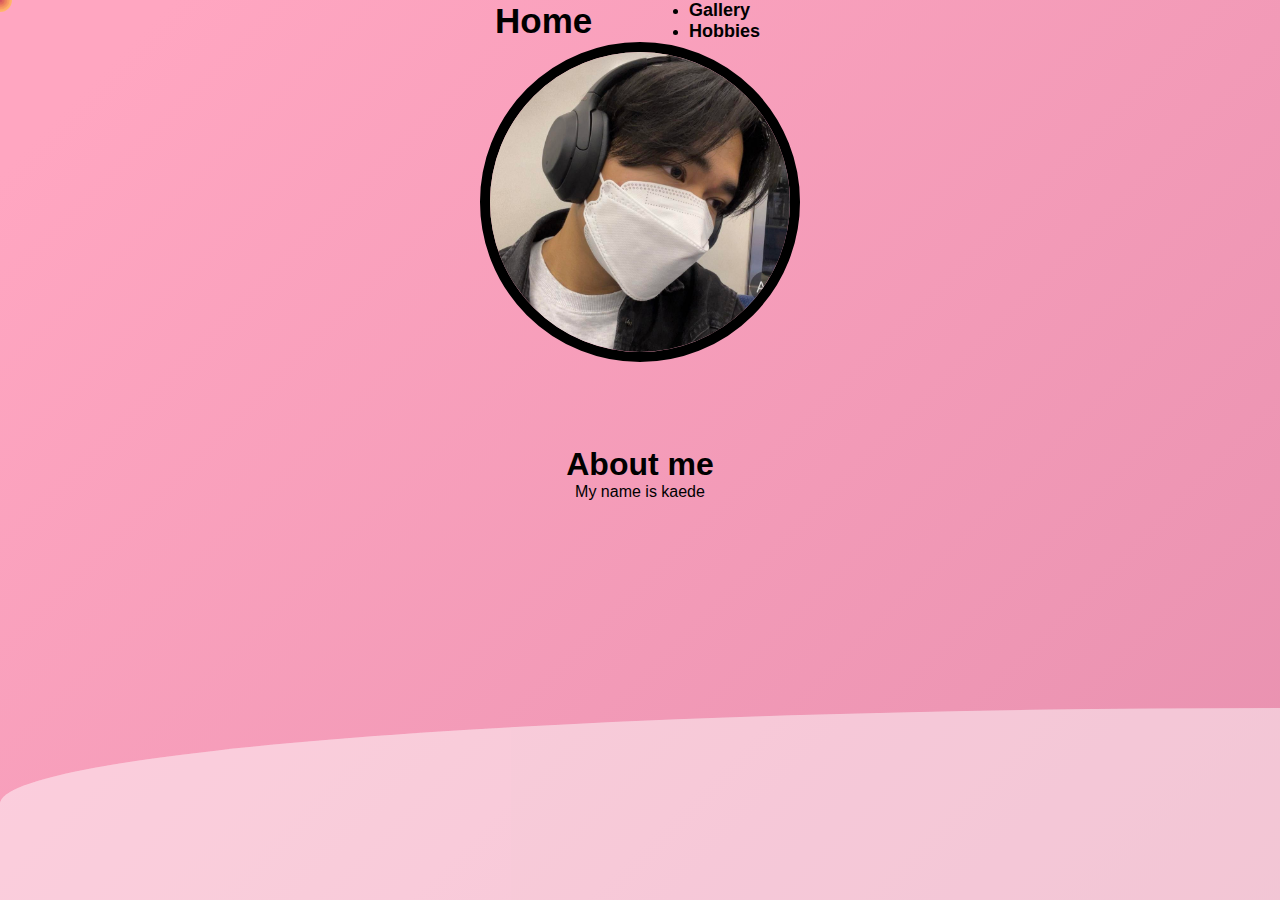
<file: index.html>
<!DOCTYPE html>
<html lang="en">
<head>
    <meta charset="UTF-8">
    <meta name="viewport" content="width=device-width, initial-scale=1.0">
    <link rel="stylesheet" href="CSS/style.css">
    <title>portfolio</title>
</head>
    <!--Cursor effect-->
    <div class="circle"></div>
    <div class="circle"></div>
    <div class="circle"></div>
    <div class="circle"></div>
    <div class="circle"></div>
    <div class="circle"></div>
    <div class="circle"></div>
    <div class="circle"></div>
    <div class="circle"></div>
    <div class="circle"></div>
    <!--BG-->
    <div class="wave"></div>
    <div class="wave"></div>
    <div class="wave"></div>
    <div class="container">
     <!--navigation bar-->
         <nav class="navbar">
            <div class="navdiv">
                 <div class="logo"><a href="#">Home</a></div>
                    <ul>
                        <li><a href = "gallery.html">Gallery</a></li>
                        <li><a href = "Hobby.html">Hobbies</a></li>
                    </ul>
            </div>    
        </nav>   
                
        <!--pfp-->
            <div class="image">
                <img src="images/my-face.jpg">
            </div>

    <!-- Wrapper -->
        <div id="wrapper">
           

            <!-- Header -->
             <div class="box inner-shadow"> 
                <header id="header">
                    <h1>About me</h1>
                    <p>My name is kaede </p>
                </div>
            </div>
        </header>
    </div>  
    </div>
    <script src="JS/cursor.js"></script>
</file>
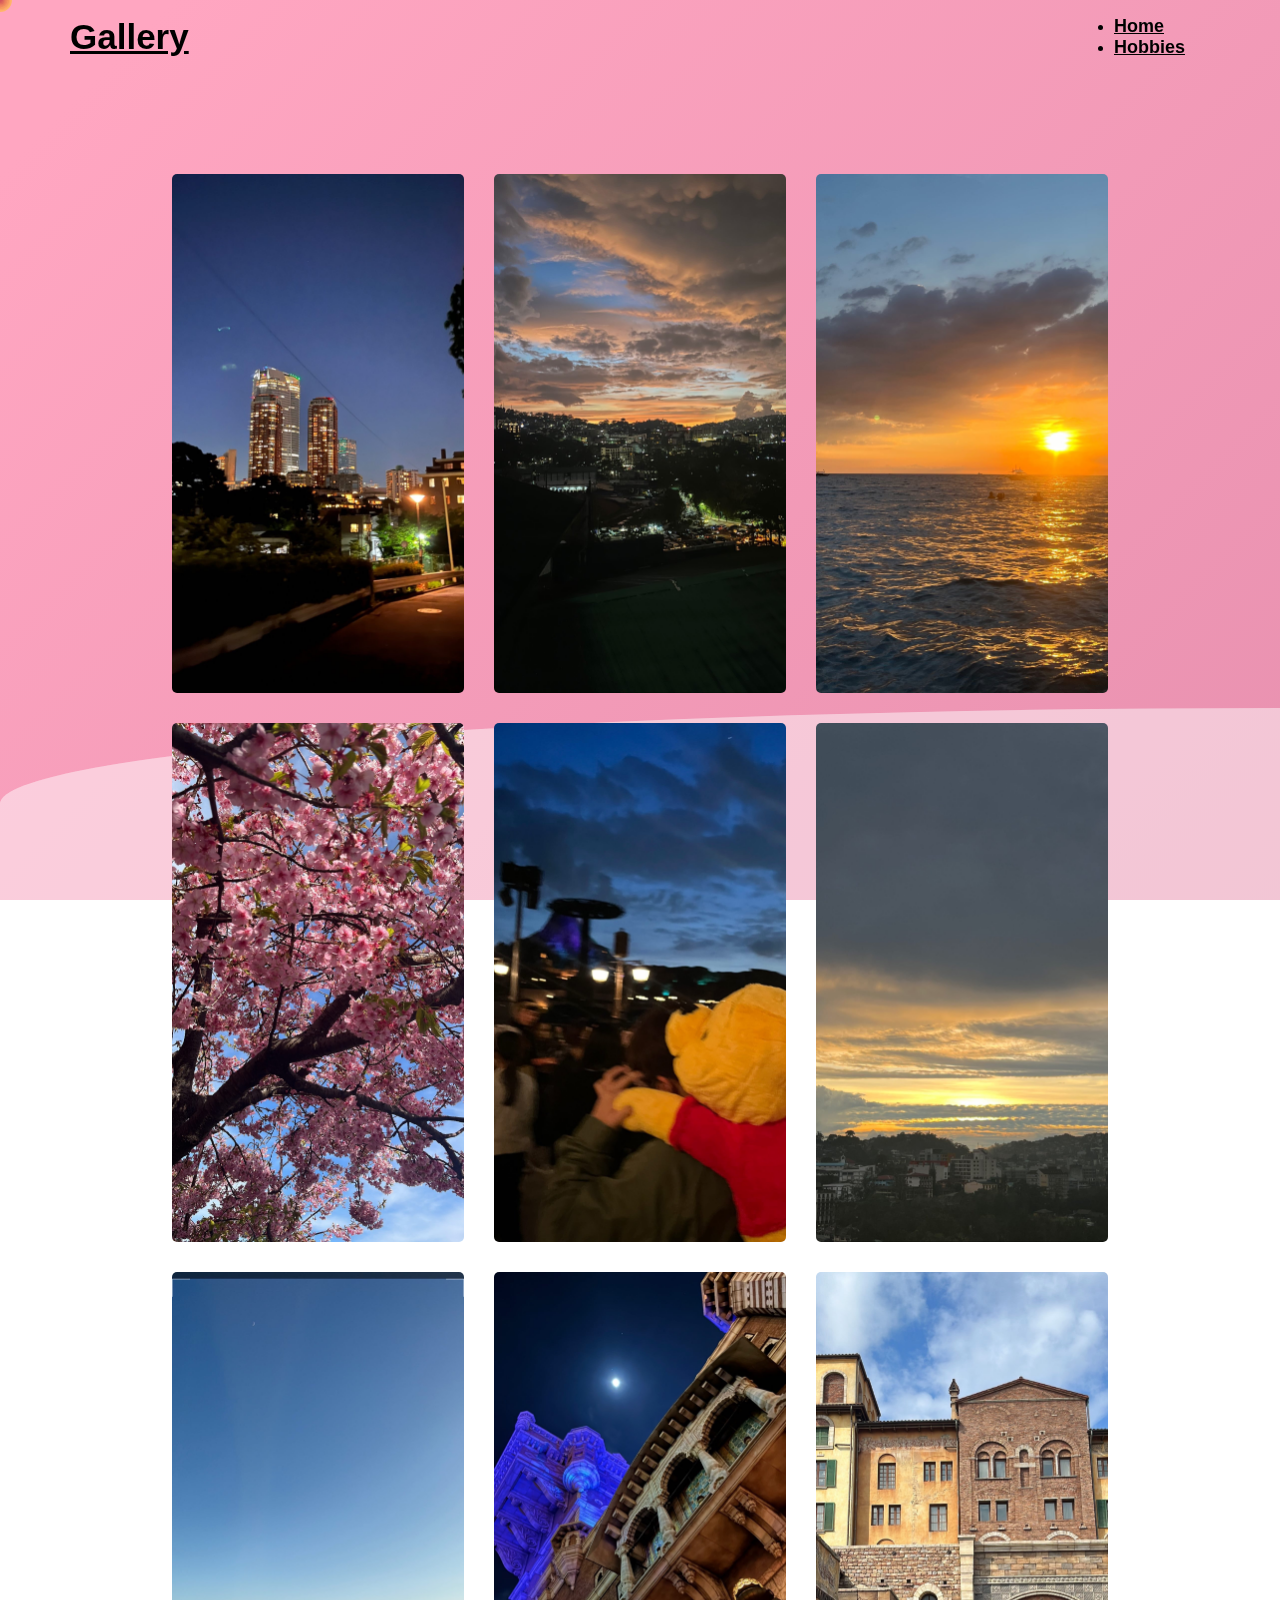
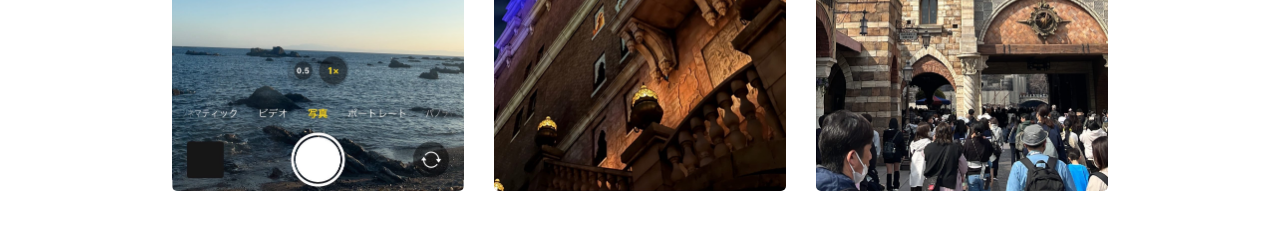
<file: gallery.html>
<!DOCTYPE html>
<html lang="en">
<head>
    <meta charset="UTF-8">
    <meta name="viewport" content="width=device-width, initial-scale=1.0">
    <link rel="stylesheet" href="CSS/gallery.css">
    
    <title>Gallery</title>
</head>
<body>
        <!--effects-->
        <div class="circle"></div>
        <div class="circle"></div>
        <div class="circle"></div>
        <div class="circle"></div>
        <div class="circle"></div>
        <div class="circle"></div>
        <div class="circle"></div>
        <div class="circle"></div>
        <div class="circle"></div>
        <div class="circle"></div>
    
    <div class="wave"></div>
    <div class="wave"></div>
    <div class="wave"></div>
                             <!--navigation bar-->
                                 <nav class="navbar">
                                    <div class="navdiv">
                                        <div class="logo"><a href="#">Gallery</a></div>
                                            <ul>
                                                <li><a href = "index.html">Home</a></li>
                                                <li><a href = "Hobby.html">Hobbies</a></li>
                                            </ul>
                                        </div>    
                                    </nav>   

								<!--image-->
                                <div class="full-img" id="fullImgBox">
                                    <img src="images/my-cat.jpg" id="fullImg">
                                    <span onclick="closeFullImg()">X</span>
                                </div>
                                <div class="img-gallery">
                                    <img src="images/view-fromhome.jpg" onclick="openFullImg(this.src)">
                                    <img src="images/UC-sunset.jpg" onclick="openFullImg(this.src)">
                                    <img src="images/Sea-sunset.jpg" onclick="openFullImg(this.src)">
                                    <img src="images/sakura.jpg" onclick="openFullImg(this.src)">
                                    <img src="images/pooh.jpg" onclick="openFullImg(this.src)">
                                    <img src="images/baguio-sun.jpg" onclick="openFullImg(this.src)">
                                    <img src="images/hayama.jpg" onclick="openFullImg(this.src)">
                                    <img src="images/disney.jpg" onclick="openFullImg(this.src)">
                                    <img src="images/disney-2.jpg" onclick="openFullImg(this.src)">

                                </div>
                                <script src="JS/gallery.js"></script>
                                <script src="JS/cursor.js"></script>

                            </body>
</html>
</file>
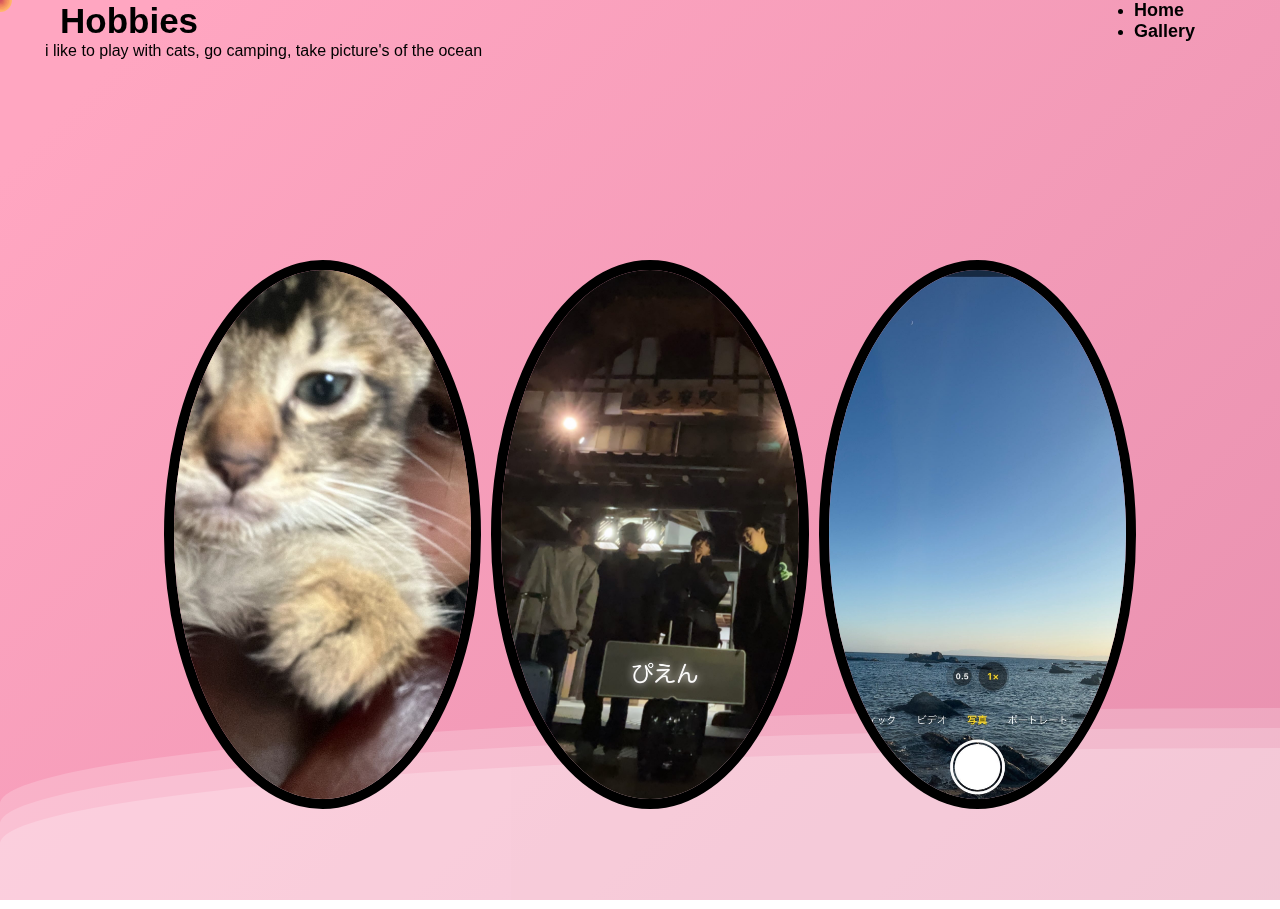
<file: Hobby.html>
<!DOCTYPE html>
<html lang="en">
<head>
    <meta charset="UTF-8">
    <meta name="viewport" content="width=device-width, initial-scale=1.0">
    <link rel="stylesheet" href="CSS/hobby.css">
    <title>hobbies</title>
</head>
<body>
    <!--effects-->
    <div class="circle"></div>
    <div class="circle"></div>
    <div class="circle"></div>
    <div class="circle"></div>
    <div class="circle"></div>
    <div class="circle"></div>
    <div class="circle"></div>
    <div class="circle"></div>
    <div class="circle"></div>
    <div class="circle"></div>

<!--BG-->
<div> 
    <div class="wave"></div>
    <div class="wave"></div>
    <div class="wave"></div>
</div>
    
    <!--navigation bar-->
         <nav class="navbar">
            <div class="navdiv">
                 <div class="logo"><a href="#">Hobbies</a></div>
                    <ul>
                        <li><a href = "index.html">Home</a></li>
                        <li><a href = "gallery.html">Gallery</a></li>
                    </ul>
            </div>    
        </nav>   
        <p>i like to play with cats, go camping, take picture's of the ocean </p>

								<!--image-->
                                <div class="full-img" id="fullImgBox">
                                    <img src="images/my-cat.jpg" id="fullImg">
                                    <span onclick="closeFullImg()">X</span>
                                </div>
                                <div class="image">
                                <div class="img-gallery">
                                    <img src="images/my-cat.jpg" onclick="openFullImg(this.src)">
                                    <img src="images/camping-pic.jpg" onclick="openFullImg(this.src)">
                                    <img src="images/hayama.jpg" onclick="openFullImg(this.src)">
                                </div>
                                </div>
                                <script src="JS/gallery.js"></script>
                                <script src="JS/cursor.js"></script>



        
</body>                            
</html>
</file>
<file: CSS/style.css>
*{
    margin: 0;
    padding: 0;
    font-family: sans-serif;
    text-decoration: none;
}

body{
    margin: auto;
    padding: auto;
    font-family: -apple-system, BlinkMacSystemFont, sans-serif;
    overflow: auto;
    background: linear-gradient(315deg, #fb35d3 3%, #ffc4d6 38%, #e18aaa 68%, #ffa6c1 98%);
    animation: gradient 15s ease infinite;
    background-size: 400% 400%;
    background-attachment: fixed;
    max-width: fit-content;
    margin-left: auto;
    margin-right: auto;
    box-sizing: border-box;

}
/*pfp*/
.image{
    width: 100%;
    height: 100vh;
    display: inline;
    justify-content: center;
    align-items: center;
}
.image img{
    height: 300px;
    width: 300px;
    border-radius: 50%;
    border: 10px solid black;
}

/*Cursor*/
.circle {
    height: 24px;
    width: 24px;
    border-radius: 24px;
    background-color: black;
    position: fixed; 
    top: 0;
    left: 0;
    pointer-events: none;
    z-index: 99999999; /* so that it stays on top of all other elements */
  }
/*BG*/
@keyframes gradient {
    0% {
        background-position: 0% 0%;
    }
    50% {
        background-position: 100% 100%;
    }
    100% {
        background-position: 0% 0%;
    }
}

.wave {
    background: rgb(255 255 255 / 25%);
    border-radius: 1000% 1000% 0 0;
    position: fixed;
    width: 200%;
    height: 12em;
    animation: wave 10s -3s linear infinite;
    transform: translate3d(0, 0, 0);
    opacity: 0.8;
    bottom: 0;
    left: 0;
    z-index: -1;
}

.wave:nth-of-type(2) {
    bottom: -1.25em;
    animation: wave 18s linear reverse infinite;
    opacity: 0.8;
}

.wave:nth-of-type(3) {
    bottom: -2.5em;
    animation: wave 20s -1s reverse infinite;
    opacity: 0.9;
}

@keyframes wave {
    2% {
        transform: translateX(1);
    }

    25% {
        transform: translateX(-25%);
    }

    50% {
        transform: translateX(-50%);
    }

    75% {
        transform: translateX(-25%);
    }

    100% {
        transform: translateX(1);
    }
}
.box {
    margin: 4rem auto;
    width: 50%;
    padding: 1rem;
    text-align: center;
    border-radius: 1rem;
  }
  
 /*navigation bar*/
.navbar{
    padding-right: 15px;
    padding-left: 15px;
}
.navdiv{
    display: flex;
    align-items: center;
    justify-content: space-between;
}
.logo a{
    font-size: 35px;
    font-weight: 600;
    color: black;
}
.li{
    list-style: none;
    display: inline-block;
}
li a{
    color: black;
    font-size: 18px;
    font-weight: bold;
    margin-right: 25px;
}
</file>
<file: CSS/gallery.css>
body{
    margin: auto;
    font-family: -apple-system, BlinkMacSystemFont, sans-serif;
    overflow: auto;
    background: linear-gradient(315deg, #fb35d3 3%, #ffc4d6 38%, #e18aaa 68%, #ffa6c1 98%);
    animation: gradient 15s ease infinite;
    background-size: 400% 400%;
    background-attachment: fixed;
    max-width: fit-content;
    margin-left: auto;
    margin-right: auto;
    box-sizing: border-box;
}
@keyframes gradient {
    0% {
        background-position: 0% 0%;
    }
    50% {
        background-position: 100% 100%;
    }
    100% {
        background-position: 0% 0%;
    }
}

.wave {
    background: rgb(255 255 255 / 25%);
    border-radius: 1000% 1000% 0 0;
    position: fixed;
    width: 200%;
    height: 12em;
    animation: wave 10s -3s linear infinite;
    transform: translate3d(0, 0, 0);
    opacity: 0.8;
    bottom: 0;
    left: 0;
    z-index: -1;
}

.wave:nth-of-type(2) {
    bottom: -1.25em;
    animation: wave 18s linear reverse infinite;
    opacity: 0.8;
}

.wave:nth-of-type(3) {
    bottom: -2.5em;
    animation: wave 20s -1s reverse infinite;
    opacity: 0.9;
}

@keyframes wave {
    2% {
        transform: translateX(1);
    }

    25% {
        transform: translateX(-25%);
    }

    50% {
        transform: translateX(-50%);
    }

    75% {
        transform: translateX(-25%);
    }

    100% {
        transform: translateX(1);
    }
}
.box {
    margin: 4rem auto;
    width: 50%;
    padding: 1rem;
    text-align: center;
    border-radius: 1rem;
  }
  
.img-gallery{
    width: 80%;
    margin: 100px auto 50px;
    display: grid;
    grid-template-columns: repeat(auto-fit, minmax(250px, 1fr));
    grid-gap: 30px;
}
.img-gallery img{
    width: 100%;
    cursor: pointer;
    transition: 0.4s;
    border-radius: 5px;

}

.img-gallery img:hover{
    transform: scale(0.8) rotate(-15deg);
    border-radius: 20px;
    box-shadow: 0 32px 75px rgba(68,77,136,0.2);
}

.full-img{
    width: 100%;
    height: 100vh;
    background: rgba(0,0,0,0.9);
    position: fixed;
    top: 0;
    left: 0;
    display: none;
    align-items: center;
    justify-content: center;
    z-index: 100;
}

.full-img img{
    width: 90%;
    max-width: 500px;
}

.full-img span{
    position: absolute;
    top: 5%;
    right: 5%;
    font-size: 30px;
    color: #fff;
    cursor: pointer;
}

 /*navigation bar*/
 .navbar{

    padding-right: 15px;
    padding-left: 15px;
}
.navdiv{
    display: flex;
    align-items: center;
    justify-content: space-between;
}
.logo a{
    font-size: 35px;
    font-weight: 600;
    color: black;
}
.li{
    list-style: none;
    display: inline-block;
}
li a{
    color: black;
    font-size: 18px;
    font-weight: bold;
    margin-right: 25px;
}

/*Cursor*/
.circle {
    height: 24px;
    width: 24px;
    border-radius: 24px;
    background-color: black;
    position: fixed; 
    top: 0;
    left: 0;
    pointer-events: none;
    z-index: 99999999; /* so that it stays on top of all other elements */
  }
</file>
<file: CSS/hobby.css>
*{
    margin: 0;
    padding: 0;
    font-family: sans-serif;
    text-decoration: none;
}
body{
    margin: auto;
    font-family: -apple-system, BlinkMacSystemFont, sans-serif;
    overflow: auto;
    background: linear-gradient(315deg, #fb35d3 3%, #ffc4d6 38%, #e18aaa 68%, #ffa6c1 98%);
    animation: gradient 15s ease infinite;
    background-size: 400% 400%;
    background-attachment: fixed;
    max-width: fit-content;
    margin-left: auto;
    margin-right: auto;
    box-sizing: border-box;
}
@keyframes gradient {
    0% {
        background-position: 0% 0%;
    }
    50% {
        background-position: 100% 100%;
    }
    100% {
        background-position: 0% 0%;
    }
}
.image img{
    width: 80%;
    margin: 100px auto 50px;
    display: grid;
    grid-template-columns: repeat(auto-fit, minmax(250px, 1fr));
    grid-gap: 30px;
    border-radius: 50%;
    border: 10px solid black;
}
.img-gallery{
    width: 80%;
    margin: 100px auto 50px;
    display: grid;
    grid-template-columns: repeat(auto-fit, minmax(250px, 1fr));
    grid-gap: 30px;
}
.wave {
    background: rgb(255 255 255 / 25%);
    border-radius: 1000% 1000% 0 0;
    position: fixed;
    width: 200%;
    height: 12em;
    animation: wave 10s -3s linear infinite;
    transform: translate3d(0, 0, 0);
    opacity: 0.8;
    bottom: 0;
    left: 0;
    z-index: -1;
}

.wave:nth-of-type(2) {
    bottom: -1.25em;
    animation: wave 18s linear reverse infinite;
    opacity: 0.8;
}

.wave:nth-of-type(3) {
    bottom: -2.5em;
    animation: wave 20s -1s reverse infinite;
    opacity: 0.9;
}

@keyframes wave {
    2% {
        transform: translateX(1);
    }

    25% {
        transform: translateX(-25%);
    }

    50% {
        transform: translateX(-50%);
    }

    75% {
        transform: translateX(-25%);
    }

    100% {
        transform: translateX(1);
    }
}
.box {
    margin: 4rem auto;
    width: 50%;
    padding: 1rem;
    text-align: center;
    border-radius: 1rem;
  }
  
  /* CSS Inner Shadow Code */
  .inner-shadow {
    width: 150px;
    height: 150px;
    box-shadow: inset gray 0px 0px 60px -12px; 
  }
  
  .inline-block {
    display: inline-block;
    width: auto;
    height: auto;
 }

.img-gallery{
    width: 80%;
    margin: 100px auto 50px;
    display: grid;
    grid-template-columns: repeat(auto-fit, minmax(250px, 1fr));
    grid-gap: 30px;
}
.img-gallery img{
    width: 100%;
    cursor: pointer;
    transition: 0.4s;
}

.img-gallery img:hover{
    transform: scale(0.8) rotate(-15deg);
    border-radius: 20px;
    box-shadow: 0 32px 75px rgba(68,77,136,0.2);
}

.full-img{
    width: 100%;
    height: 100vh;
    background: rgba(0,0,0,0.9);
    position: fixed;
    top: 0;
    left: 0;
    display: none;
    align-items: center;
    justify-content: center;
    z-index: 100;
}

.full-img img{
    width: 90%;
    max-width: 500px;
}

.full-img span{
    position: absolute;
    top: 5%;
    right: 5%;
    font-size: 30px;
    color: #fff;
    cursor: pointer;
}

 /*navigation bar*/
 .navbar{

    padding-right: 15px;
    padding-left: 15px;
}
.navdiv{
    display: flex;
    align-items: center;
    justify-content: space-between;
}
.logo a{
    font-size: 35px;
    font-weight: 600;
    color: black;
}
.li{
    list-style: none;
    display: inline-block;
}
li a{
    color: black;
    font-size: 18px;
    font-weight: bold;
    margin-right: 25px;
}

/*Cursor*/
.circle {
    height: 24px;
    width: 24px;
    border-radius: 24px;
    background-color: black;
    position: fixed; 
    top: 0;
    left: 0;
    pointer-events: none;
    z-index: 99999999; /* so that it stays on top of all other elements */
  }
</file>
